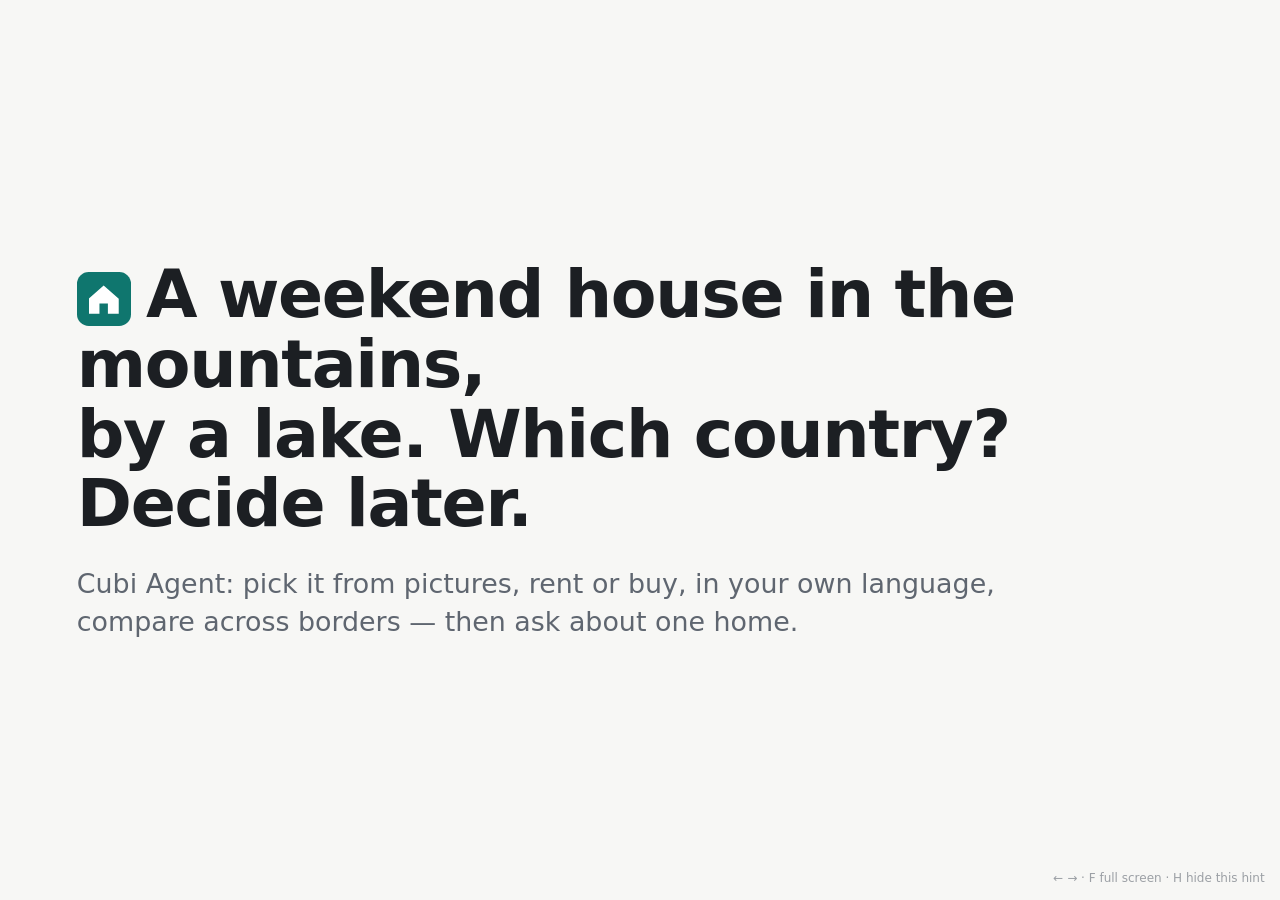
<file: docs/video/slides.html>
<!doctype html>
<html lang="en">
<head>
<meta charset="utf-8">
<meta name="viewport" content="width=device-width, initial-scale=1">
<title>Cubi Agent video cards</title>
<!-- Title cards for the demo video. Open in a browser, press F for full screen,
     → / ← (or click) to move between cards. Record at 1920×1080. No external files. -->
<style>
  :root { --bg: #f7f7f5; --panel: #fff; --ink: #1c1f23; --muted: #5f6670; --line: #e3e4e0;
          --accent: #0f766e; --accent-soft: #e6f2f0; }
  * { box-sizing: border-box; }
  html, body { margin: 0; height: 100%; background: var(--bg); color: var(--ink);
               font: 16px/1.4 system-ui, -apple-system, "Segoe UI", Roboto, sans-serif; }
  .card { position: absolute; inset: 0; display: none; align-items: center; justify-content: center; padding: 6vw; }
  .card.on { display: flex; }
  .inner { width: min(1500px, 100%); }
  .logo { width: 4.2vw; height: 4.2vw; min-width: 44px; min-height: 44px; border-radius: 22%; background: var(--accent);
          display: inline-block; vertical-align: middle; margin-right: 1.2vw;
          -webkit-mask: none; position: relative; }
  .logo::after { content: ""; position: absolute; inset: 22%;
          background: #fff; clip-path: polygon(0 50%, 50% 6%, 100% 50%, 100% 100%, 64% 100%, 64% 66%, 36% 66%, 36% 100%, 0 100%); }
  h1 { font-size: 5.2vw; line-height: 1.05; margin: 0 0 2vw; letter-spacing: -0.02em; }
  h2 { font-size: 3.4vw; margin: 0 0 2.4vw; letter-spacing: -0.01em; }
  p.lead { font-size: 2.1vw; color: var(--muted); margin: 0; max-width: 60ch; }
  .tag { display: inline-block; font-size: 1.3vw; padding: .35em .8em; border-radius: 999px;
         background: var(--accent-soft); color: var(--accent); font-weight: 600; margin: 0 .5em .6em 0; }
  table { border-collapse: collapse; width: 100%; font-size: 1.75vw; background: var(--panel);
          border: 1px solid var(--line); border-radius: 14px; overflow: hidden; }
  th, td { text-align: left; padding: .7em 1em; border-bottom: 1px solid var(--line); }
  th { font-size: 1.3vw; text-transform: uppercase; letter-spacing: .05em; color: var(--muted); font-weight: 600; }
  tr:last-child td { border-bottom: 0; }
  td.num { font-variant-numeric: tabular-nums; }
  .hi { color: var(--accent); font-weight: 700; }
  .grid { display: grid; grid-template-columns: 1fr 1fr; gap: 2.4vw; }
  .foot { margin-top: 2vw; font-size: 1.3vw; color: var(--muted); }
  .big { font-size: 3vw; font-weight: 700; color: var(--accent); }
  .hint { position: fixed; right: 1.2vw; bottom: 1vw; font-size: 12px; color: var(--muted); opacity: .6; }
  body.rec .hint { display: none; }
</style>
</head>
<body>

<section class="card on">
  <div class="inner">
    <h1><span class="logo" aria-hidden="true"></span>A weekend house in the mountains,<br>by a lake. Which country?<br>Decide later.</h1>
    <p class="lead">Cubi Agent: pick it from pictures, rent or buy, in your own language, compare across borders — then ask about one home.</p>
  </div>
</section>

<section class="card">
  <div class="inner">
    <h2>How it's built</h2>
    <div>
      <span class="tag">NVIDIA Nemotron 3 Super</span><span class="tag">Nebius Token Factory</span>
      <span class="tag">Nebius AI Cloud endpoint</span><span class="tag">Tavily</span>
      <span class="tag">Cubi Estate connector · 2.3M+ listings · 20 countries</span>
      <span class="tag">Area data: EEA noise &amp; air · Copernicus · JRC flood · wildfire · seismic</span>
    </div>
    <p class="lead" style="margin-top:2vw">Nemotron reads the request and writes the answer. Code decides the rest:
      the language, rent or buy from turn to turn, which card “#4” is, and every link, which must come from a tool.
      Similar homes, price ranges, maps and news come from Cubi, OpenStreetMap, Tavily and X — never from the model.</p>
  </div>
</section>

<section class="card">
  <div class="inner">
    <h2>Measured, on requests the rules never saw</h2>
    <div class="grid">
      <table>
        <tr><th>36 requests · 6 languages</th><th>all fields</th></tr>
        <tr><td>Nemotron 3 Nano</td><td class="num">34/36</td></tr>
        <tr><td>Nemotron 3.5 Lightning</td><td class="num">36/36</td></tr>
        <tr><td class="hi">Nemotron 3 Super (used)</td><td class="num hi">36/36</td></tr>
        <tr><td>Nemotron 3 Ultra</td><td class="num">36/36</td></tr>
      </table>
      <table>
        <tr><th>31 searches</th><th>agent</th><th>direct</th></tr>
        <tr><td>meets every constraint</td><td class="num">90%</td><td class="num">94%</td></tr>
        <tr><td>latency p50</td><td class="num hi">1.35 s</td><td class="num">5.97 s</td></tr>
        <tr><td>connector quota</td><td class="num hi">33</td><td class="num">310</td></tr>
      </table>
    </div>
    <p class="foot">Agent = Nemotron → structured filter. Direct = the same request sent to Cubi's own free-text search.
      Rules and set by the same author: an upper bound. Reports in the repo.</p>
  </div>
</section>

<section class="card">
  <div class="inner">
    <h1><span class="logo" aria-hidden="true"></span>Try it</h1>
    <p class="big">cubi.estate/agent</p>
    <p class="lead" style="margin-top:1.2vw">No account. Free through Dec 15.<br>
      Source, evals and feedback: github.com/cubi-estate/cubi-agent · Apache-2.0</p>
  </div>
</section>

<div class="hint">← → · F full screen · H hide this hint</div>
<script>
  const cards = [...document.querySelectorAll(".card")];
  let i = 0;
  const show = n => { i = Math.max(0, Math.min(cards.length - 1, n)); cards.forEach((c, k) => c.classList.toggle("on", k === i)); };
  document.addEventListener("keydown", e => {
    if (e.key === "ArrowRight" || e.key === " " || e.key === "PageDown") show(i + 1);
    else if (e.key === "ArrowLeft" || e.key === "PageUp") show(i - 1);
    else if (e.key === "f" || e.key === "F") document.fullscreenElement ? document.exitFullscreen() : document.documentElement.requestFullscreen();
    else if (e.key === "h" || e.key === "H") document.body.classList.toggle("rec");
  });
  document.addEventListener("click", () => show(i + 1));
</script>
</body>
</html>
</file>
